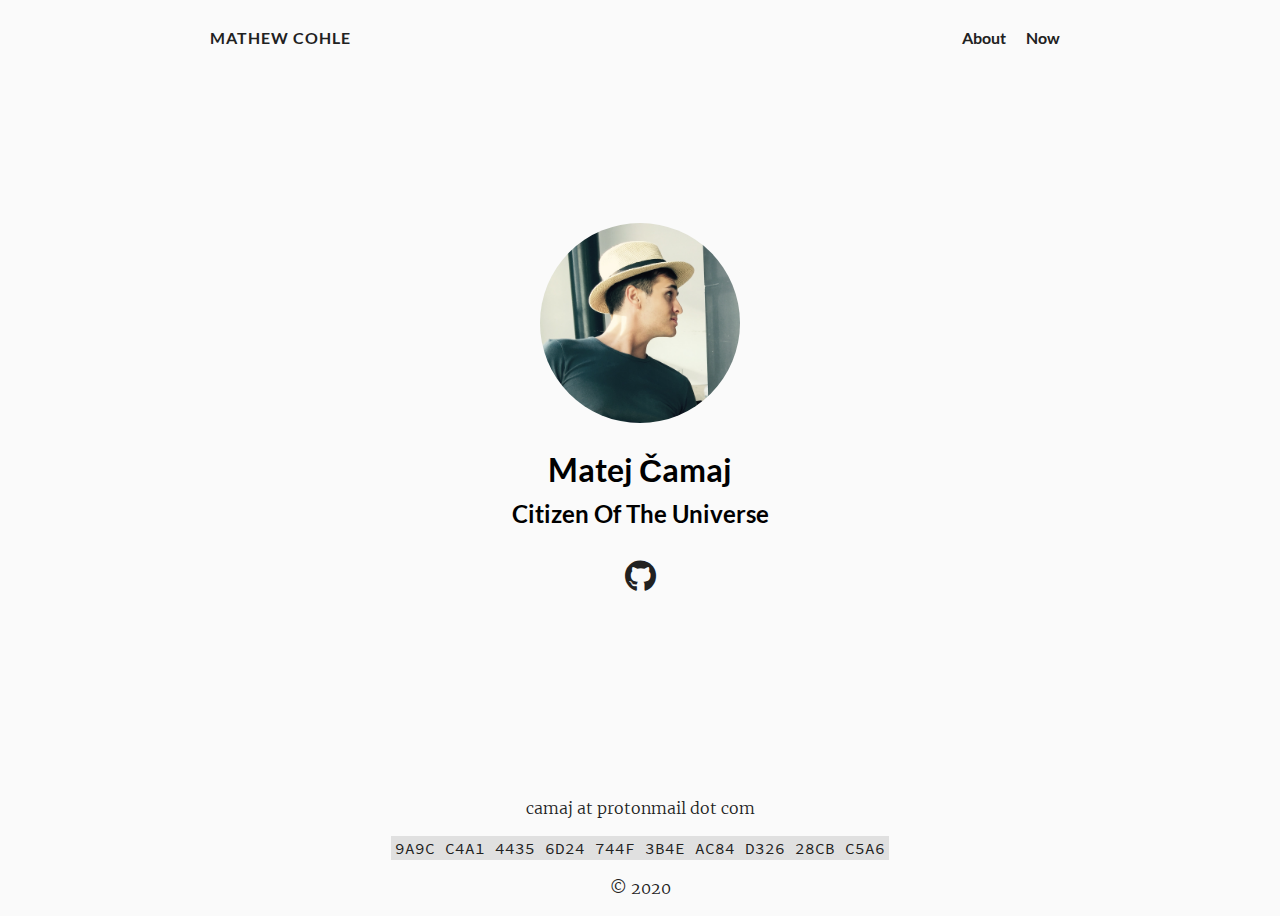
<file: index.html>
<!DOCTYPE html>
<html lang="en">

  <head>
    <meta charset="utf-8">
    <meta name="viewport" content="width=device-width, initial-scale=1.0">

    <meta name="author" content="Matej Čamaj">
    <meta name="description" content="Mathew Cohle&#39;s Personal Website">
    <meta name="keywords" content="personal">

    <meta name="twitter:card" content="summary"/>
<meta name="twitter:title" content="Mathew Cohle"/>
<meta name="twitter:description" content="Mathew Cohle&#39;s Personal Website"/>

    <meta property="og:title" content="Mathew Cohle" />
<meta property="og:description" content="Mathew Cohle&#39;s Personal Website" />
<meta property="og:type" content="website" />
<meta property="og:url" content="https://mathewcohle.github.io/" />
<meta property="og:updated_time" content="2020-01-26T20:50:11+01:00" />


    
      <base href="https://mathewcohle.github.io/">
    
    <title>Mathew Cohle</title>

    
      <link rel="canonical" href="https://mathewcohle.github.io/">
    

    
      
      
      <link rel="stylesheet" href="https://mathewcohle.github.io/css/coder.min.05a84afbc8c613402a498d9ac2718a0dbb746e7cbb1b167b3bf4abe2d63d565e.css" integrity="sha256-BahK&#43;8jGE0AqSY2awnGKDbt0bny7GxZ7O/Sr4tY9Vl4=" crossorigin="anonymous" media="screen" />
    

    

    

    

    

    <link rel="icon" type="image/png" href="https://mathewcohle.github.io/img/face-32x32.png" sizes="32x32">
    <link rel="icon" type="image/png" href="https://mathewcohle.github.io/img/face-16x16.png" sizes="16x16">

    <link rel="alternate" type="application/rss+xml" href="https://mathewcohle.github.io/index.xml" title="Mathew Cohle" />
    <meta name="generator" content="Hugo 0.74.1" />
  </head>

  
  
  <body class="colorscheme-light">
    <main class="wrapper">
      <nav class="navigation">
  <section class="container">
    <a class="navigation-title" href="https://mathewcohle.github.io/">
      Mathew Cohle
    </a>
    <input type="checkbox" id="menu-toggle" />
    <label class="menu-button float-right" for="menu-toggle"><i class="fas fa-bars"></i></label>
    <ul class="navigation-list">
      
        
          <li class="navigation-item">
            <a class="navigation-link" href="https://mathewcohle.github.io/mc-cv.pdf">About</a>
          </li>
        
          <li class="navigation-item">
            <a class="navigation-link" href="https://mathewcohle.github.io/now">Now</a>
          </li>
        
      
      
    </ul>
  </section>
</nav>


      <div class="content">
        
  <section class="container centered">
  <div class="about">
    
      <div class="avatar"><img src="https://mathewcohle.github.io/img/face.png" alt="avatar"></div>
    
    <h1>Matej Čamaj</h1>
    <h2>Citizen Of The Universe</h2>
    
    <ul>
      
        
          <li>
            <a href="https://github.com/mathewcohle/" aria-label="Github"  >
              <i class="fab fa-github fa-2x" aria-hidden="true"></i>
            </a>
          </li>
        
      
    </ul>
    
  </div>
</section>


      </div>

      <footer class="footer">
  <section class="container">
    
      <p>camaj at protonmail dot com</p>
    
    
      <p><a href="https://mathewcohle.github.io/mc-public-key.asc"><code>9A9C C4A1 4435 6D24 744F  3B4E AC84 D326 28CB C5A6</code></a></p>
    
     © 2020
    
    
  </section>
</footer>

    </main>

    

  </body>

</html>
</file>
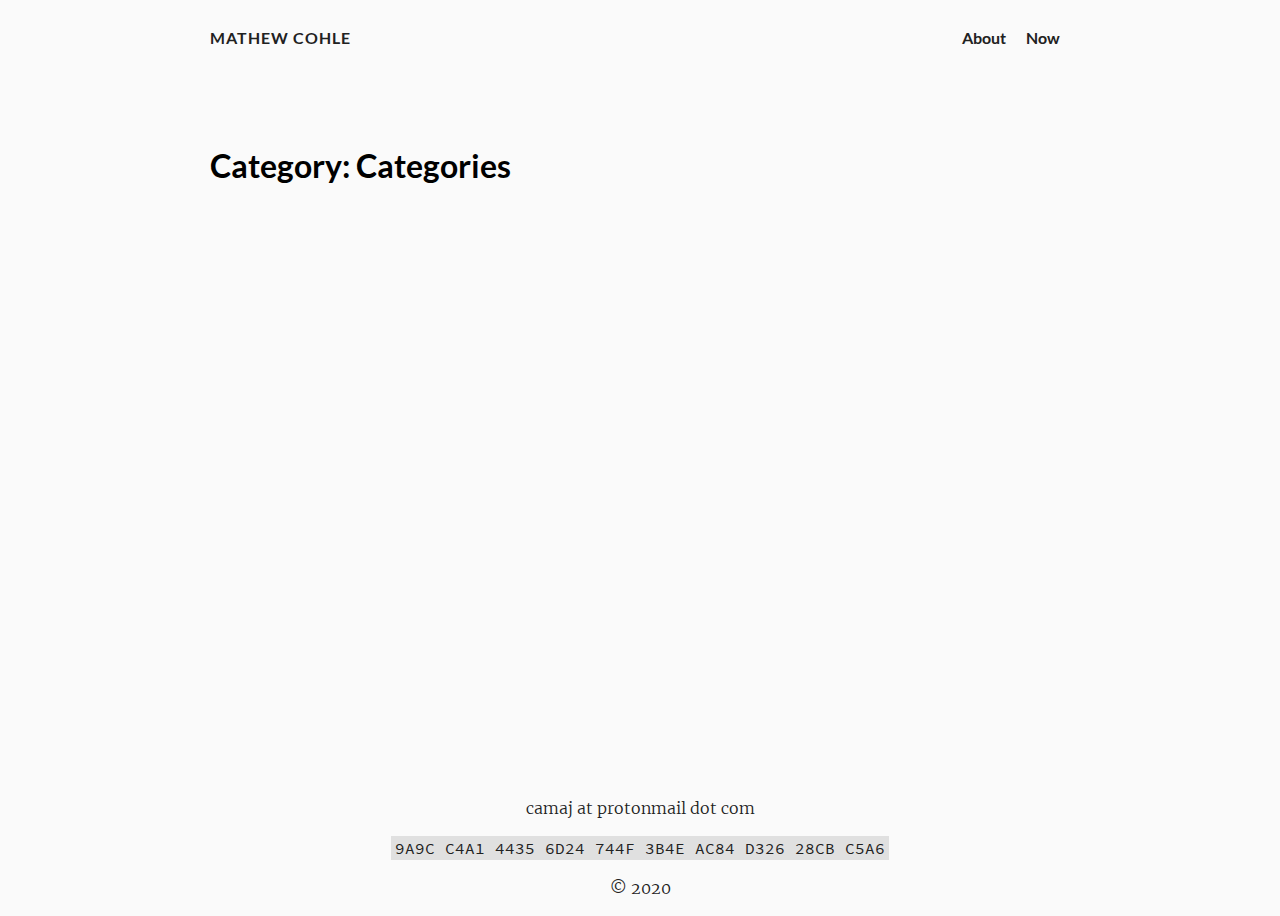
<file: categories/index.html>
<!DOCTYPE html>
<html lang="en">

  <head>
    <meta charset="utf-8">
    <meta name="viewport" content="width=device-width, initial-scale=1.0">

    <meta name="author" content="Matej Čamaj">
    <meta name="description" content="Mathew Cohle&#39;s Personal Website">
    <meta name="keywords" content="personal">

    <meta name="twitter:card" content="summary"/>
<meta name="twitter:title" content="Categories"/>
<meta name="twitter:description" content="Mathew Cohle&#39;s Personal Website"/>

    <meta property="og:title" content="Categories" />
<meta property="og:description" content="Mathew Cohle&#39;s Personal Website" />
<meta property="og:type" content="website" />
<meta property="og:url" content="https://mathewcohle.github.io/categories/" />



    
      <base href="https://mathewcohle.github.io/categories/">
    
    <title>Category: Categories · Mathew Cohle</title>

    
      <link rel="canonical" href="https://mathewcohle.github.io/categories/">
    

    
      
      
      <link rel="stylesheet" href="https://mathewcohle.github.io/css/coder.min.05a84afbc8c613402a498d9ac2718a0dbb746e7cbb1b167b3bf4abe2d63d565e.css" integrity="sha256-BahK&#43;8jGE0AqSY2awnGKDbt0bny7GxZ7O/Sr4tY9Vl4=" crossorigin="anonymous" media="screen" />
    

    

    

    

    

    <link rel="icon" type="image/png" href="https://mathewcohle.github.io/img/face-32x32.png" sizes="32x32">
    <link rel="icon" type="image/png" href="https://mathewcohle.github.io/img/face-16x16.png" sizes="16x16">

    <link rel="alternate" type="application/rss+xml" href="https://mathewcohle.github.io/categories/index.xml" title="Mathew Cohle" />
    <meta name="generator" content="Hugo 0.74.1" />
  </head>

  
  
  <body class="colorscheme-light">
    <main class="wrapper">
      <nav class="navigation">
  <section class="container">
    <a class="navigation-title" href="https://mathewcohle.github.io/">
      Mathew Cohle
    </a>
    <input type="checkbox" id="menu-toggle" />
    <label class="menu-button float-right" for="menu-toggle"><i class="fas fa-bars"></i></label>
    <ul class="navigation-list">
      
        
          <li class="navigation-item">
            <a class="navigation-link" href="https://mathewcohle.github.io/mc-cv.pdf">About</a>
          </li>
        
          <li class="navigation-item">
            <a class="navigation-link" href="https://mathewcohle.github.io/now">Now</a>
          </li>
        
      
      
    </ul>
  </section>
</nav>


      <div class="content">
        
  <section class="container list">
  <h1 class="title">Category: Categories</h1>
  <ul>
    
  </ul>
  






</section>


      </div>

      <footer class="footer">
  <section class="container">
    
      <p>camaj at protonmail dot com</p>
    
    
      <p><a href="https://mathewcohle.github.io/mc-public-key.asc"><code>9A9C C4A1 4435 6D24 744F  3B4E AC84 D326 28CB C5A6</code></a></p>
    
     © 2020
    
    
  </section>
</footer>

    </main>

    

  </body>

</html>
</file>
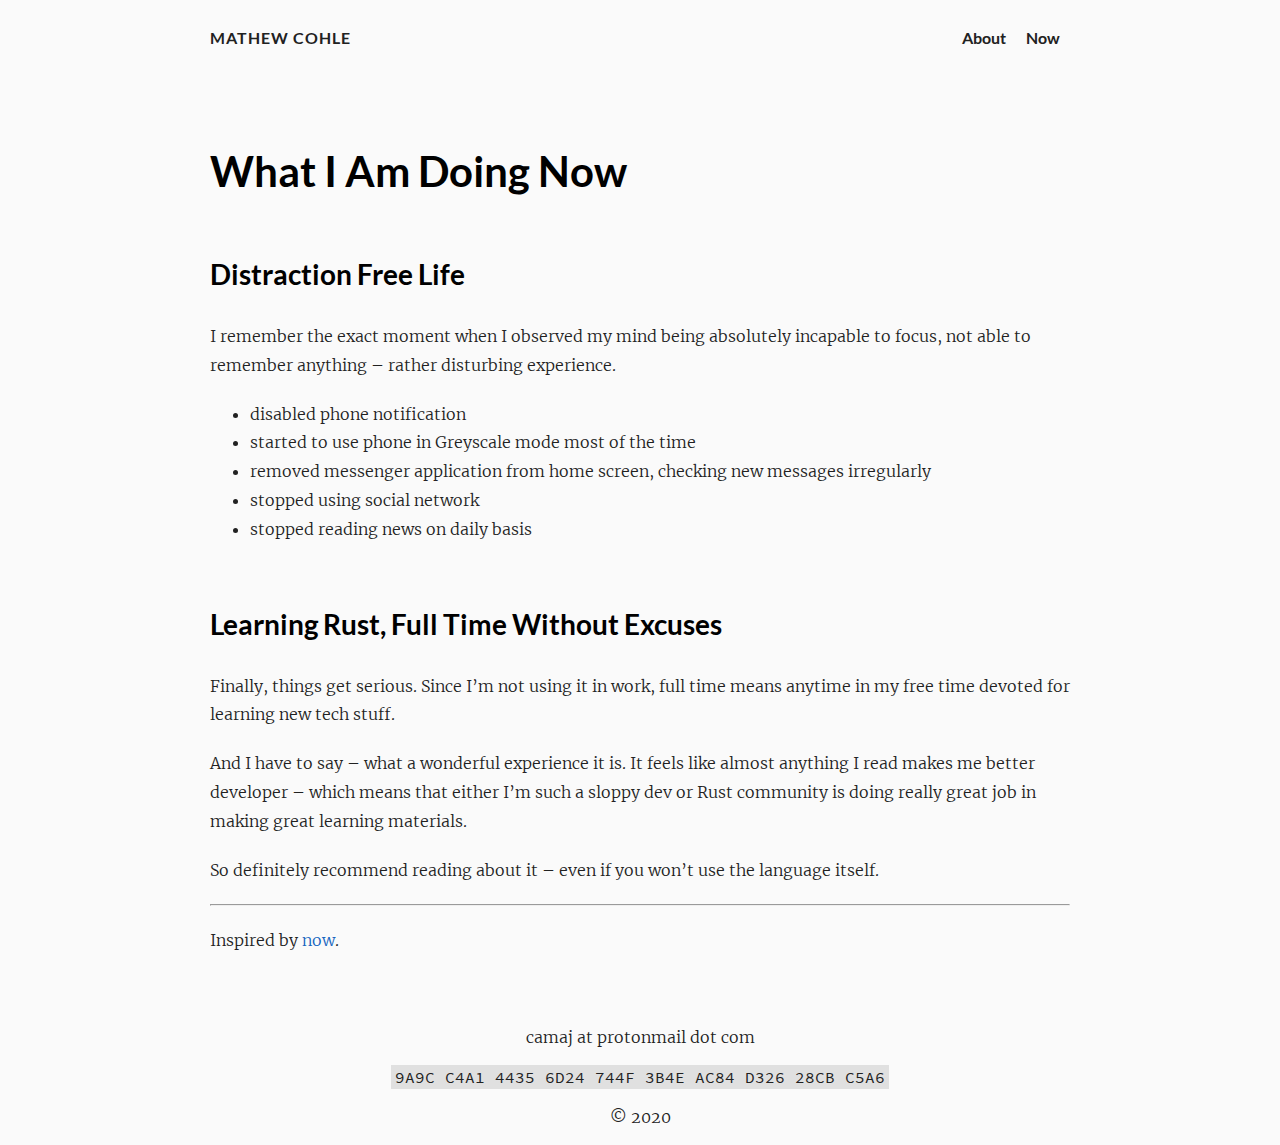
<file: now/index.html>
<!DOCTYPE html>
<html lang="en">

  <head>
    <meta charset="utf-8">
    <meta name="viewport" content="width=device-width, initial-scale=1.0">

    <meta name="author" content="Matej Čamaj">
    <meta name="description" content="Mathew Cohle&#39;s Personal Website">
    <meta name="keywords" content="personal">

    <meta name="twitter:card" content="summary"/>
<meta name="twitter:title" content="What I Am Doing Now"/>
<meta name="twitter:description" content="What I Am Doing Now"/>

    <meta property="og:title" content="What I Am Doing Now" />
<meta property="og:description" content="What I Am Doing Now" />
<meta property="og:type" content="article" />
<meta property="og:url" content="https://mathewcohle.github.io/now/" />
<meta property="article:published_time" content="2020-01-01T14:04:04+01:00" />
<meta property="article:modified_time" content="2020-01-01T14:04:04+01:00" />


    
      <base href="https://mathewcohle.github.io/now/">
    
    <title>
  What I Am Doing Now · Mathew Cohle
</title>

    
      <link rel="canonical" href="https://mathewcohle.github.io/now/">
    

    
      
      
      <link rel="stylesheet" href="https://mathewcohle.github.io/css/coder.min.05a84afbc8c613402a498d9ac2718a0dbb746e7cbb1b167b3bf4abe2d63d565e.css" integrity="sha256-BahK&#43;8jGE0AqSY2awnGKDbt0bny7GxZ7O/Sr4tY9Vl4=" crossorigin="anonymous" media="screen" />
    

    

    

    

    

    <link rel="icon" type="image/png" href="https://mathewcohle.github.io/img/face-32x32.png" sizes="32x32">
    <link rel="icon" type="image/png" href="https://mathewcohle.github.io/img/face-16x16.png" sizes="16x16">

    <meta name="generator" content="Hugo 0.74.1" />
  </head>

  
  
  <body class="colorscheme-light">
    <main class="wrapper">
      <nav class="navigation">
  <section class="container">
    <a class="navigation-title" href="https://mathewcohle.github.io/">
      Mathew Cohle
    </a>
    <input type="checkbox" id="menu-toggle" />
    <label class="menu-button float-right" for="menu-toggle"><i class="fas fa-bars"></i></label>
    <ul class="navigation-list">
      
        
          <li class="navigation-item">
            <a class="navigation-link" href="https://mathewcohle.github.io/mc-cv.pdf">About</a>
          </li>
        
          <li class="navigation-item">
            <a class="navigation-link" href="https://mathewcohle.github.io/now">Now</a>
          </li>
        
      
      
    </ul>
  </section>
</nav>


      <div class="content">
        
  <section class="container page">
  <article>
    <header>
      <h1>What I Am Doing Now</h1>
    </header>

    <h2 id="distraction-free-life">Distraction Free Life</h2>
<p>I remember the exact moment when I observed my mind being absolutely incapable to focus, not able to remember anything &ndash; rather disturbing experience.</p>
<ul>
<li>disabled phone notification</li>
<li>started to use phone in Greyscale mode most of the time</li>
<li>removed messenger application from home screen, checking new messages irregularly</li>
<li>stopped using social network</li>
<li>stopped reading news on daily basis</li>
</ul>
<h2 id="learning-rust-full-time-without-excuses">Learning Rust, Full Time Without Excuses</h2>
<p>Finally, things get serious. Since I&rsquo;m not using it in work, full time means anytime in my free time devoted for learning new tech stuff.</p>
<p>And I have to say &ndash; what a wonderful experience it is. It feels like almost anything I read makes me better developer &ndash; which means that either I&rsquo;m such a sloppy dev or Rust community is doing really great job in making great learning materials.</p>
<p>So definitely recommend reading about it &ndash; even if you won&rsquo;t use the language itself.</p>
<hr>
<p>Inspired by <a href="https://nownownow.com/about">now</a>.</p>

  </article>
</section>


      </div>

      <footer class="footer">
  <section class="container">
    
      <p>camaj at protonmail dot com</p>
    
    
      <p><a href="https://mathewcohle.github.io/mc-public-key.asc"><code>9A9C C4A1 4435 6D24 744F  3B4E AC84 D326 28CB C5A6</code></a></p>
    
     © 2020
    
    
  </section>
</footer>

    </main>

    

  </body>

</html>
</file>
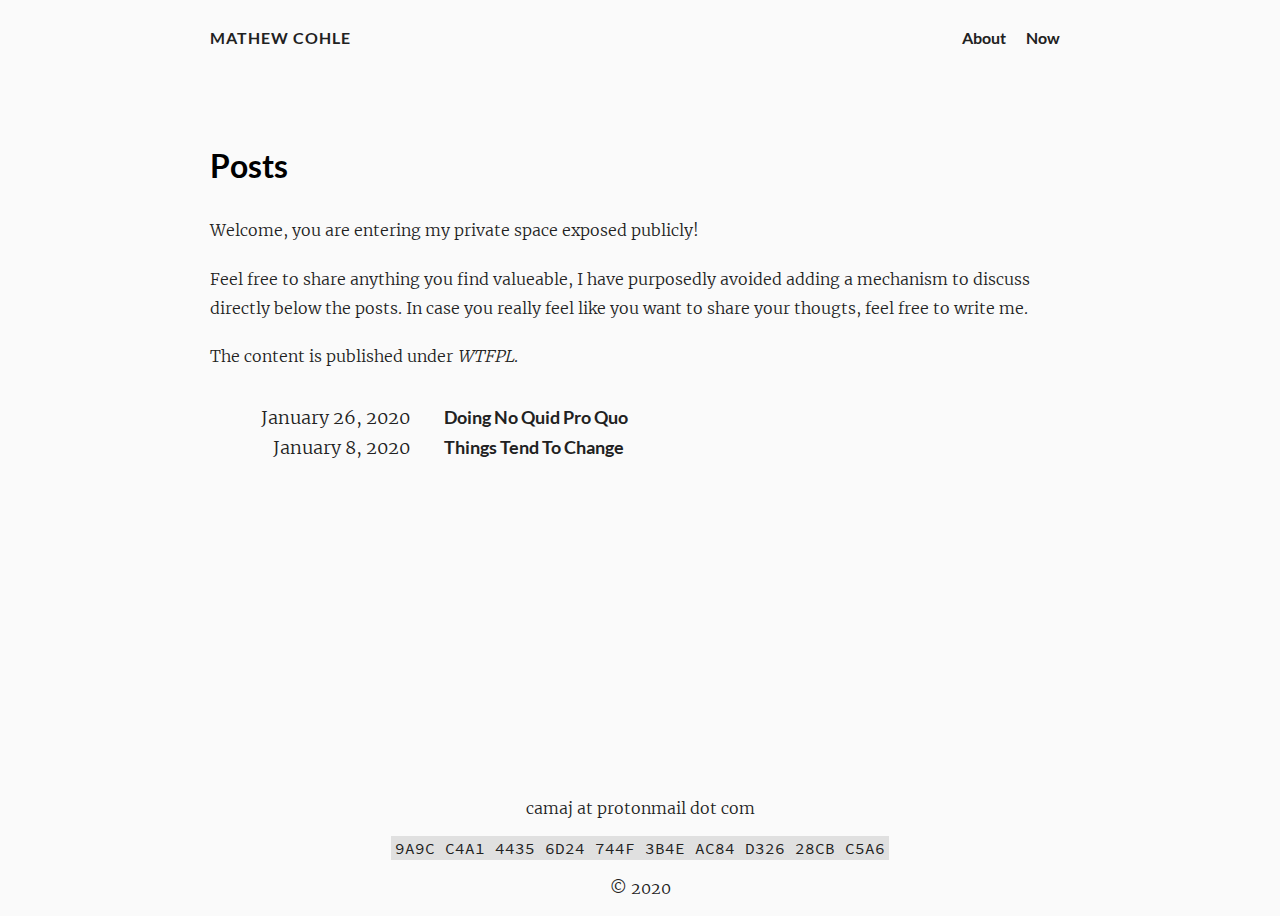
<file: posts/index.html>
<!DOCTYPE html>
<html lang="en">

  <head>
    <meta charset="utf-8">
    <meta name="viewport" content="width=device-width, initial-scale=1.0">

    <meta name="author" content="Matej Čamaj">
    <meta name="description" content="Mathew Cohle&#39;s Personal Website">
    <meta name="keywords" content="personal">

    <meta name="twitter:card" content="summary"/>
<meta name="twitter:title" content="Posts"/>
<meta name="twitter:description" content="Posts Written By Me"/>

    <meta property="og:title" content="Posts" />
<meta property="og:description" content="Posts Written By Me" />
<meta property="og:type" content="website" />
<meta property="og:url" content="https://mathewcohle.github.io/posts/" />
<meta property="og:updated_time" content="2020-01-01T14:04:04+01:00" />


    
      <base href="https://mathewcohle.github.io/posts/">
    
    <title>
  Posts · Mathew Cohle
</title>

    
      <link rel="canonical" href="https://mathewcohle.github.io/posts/">
    

    
      
      
      <link rel="stylesheet" href="https://mathewcohle.github.io/css/coder.min.05a84afbc8c613402a498d9ac2718a0dbb746e7cbb1b167b3bf4abe2d63d565e.css" integrity="sha256-BahK&#43;8jGE0AqSY2awnGKDbt0bny7GxZ7O/Sr4tY9Vl4=" crossorigin="anonymous" media="screen" />
    

    

    

    

    

    <link rel="icon" type="image/png" href="https://mathewcohle.github.io/img/face-32x32.png" sizes="32x32">
    <link rel="icon" type="image/png" href="https://mathewcohle.github.io/img/face-16x16.png" sizes="16x16">

    <link rel="alternate" type="application/rss+xml" href="https://mathewcohle.github.io/posts/index.xml" title="Mathew Cohle" />
    <meta name="generator" content="Hugo 0.74.1" />
  </head>

  
  
  <body class="colorscheme-light">
    <main class="wrapper">
      <nav class="navigation">
  <section class="container">
    <a class="navigation-title" href="https://mathewcohle.github.io/">
      Mathew Cohle
    </a>
    <input type="checkbox" id="menu-toggle" />
    <label class="menu-button float-right" for="menu-toggle"><i class="fas fa-bars"></i></label>
    <ul class="navigation-list">
      
        
          <li class="navigation-item">
            <a class="navigation-link" href="https://mathewcohle.github.io/mc-cv.pdf">About</a>
          </li>
        
          <li class="navigation-item">
            <a class="navigation-link" href="https://mathewcohle.github.io/now">Now</a>
          </li>
        
      
      
    </ul>
  </section>
</nav>


      <div class="content">
        
  <section class="container list">
    <h1 class="title">Posts</h1>
    <div>
        <p>Welcome, you are entering my private space exposed publicly!</p>
<p>Feel free to share anything you find valueable, I have purposedly avoided
adding a mechanism to discuss directly below the posts. In case you really
feel like you want to share your thougts, feel free to write me.</p>
<p>The content is published under <em>WTFPL</em>.</p>

    </div>

    <ul><li>
  <span class="date">January 26, 2020</span>
  <a class="title" href="https://mathewcohle.github.io/2020/01/doing-no-quid-pro-quo/">Doing No Quid Pro Quo</a>
</li>
<li>
  <span class="date">January 8, 2020</span>
  <a class="title" href="https://mathewcohle.github.io/2020/01/things-tend-to-change/">Things Tend To Change</a>
</li>
</ul>

    






  </section>

      </div>

      <footer class="footer">
  <section class="container">
    
      <p>camaj at protonmail dot com</p>
    
    
      <p><a href="https://mathewcohle.github.io/mc-public-key.asc"><code>9A9C C4A1 4435 6D24 744F  3B4E AC84 D326 28CB C5A6</code></a></p>
    
     © 2020
    
    
  </section>
</footer>

    </main>

    

  </body>

</html>
</file>
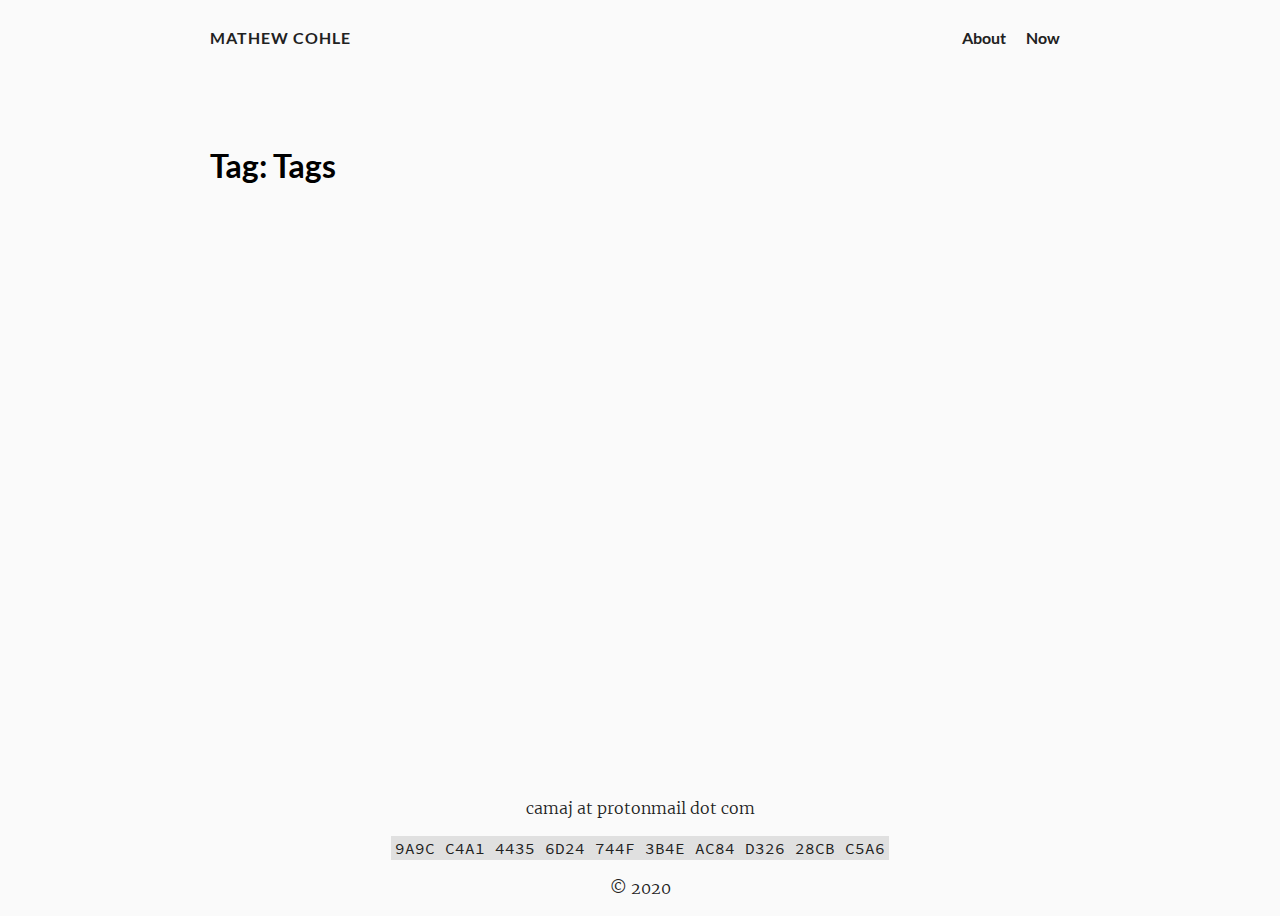
<file: tags/index.html>
<!DOCTYPE html>
<html lang="en">

  <head>
    <meta charset="utf-8">
    <meta name="viewport" content="width=device-width, initial-scale=1.0">

    <meta name="author" content="Matej Čamaj">
    <meta name="description" content="Mathew Cohle&#39;s Personal Website">
    <meta name="keywords" content="personal">

    <meta name="twitter:card" content="summary"/>
<meta name="twitter:title" content="Tags"/>
<meta name="twitter:description" content="Mathew Cohle&#39;s Personal Website"/>

    <meta property="og:title" content="Tags" />
<meta property="og:description" content="Mathew Cohle&#39;s Personal Website" />
<meta property="og:type" content="website" />
<meta property="og:url" content="https://mathewcohle.github.io/tags/" />



    
      <base href="https://mathewcohle.github.io/tags/">
    
    <title>Tag: Tags · Mathew Cohle</title>

    
      <link rel="canonical" href="https://mathewcohle.github.io/tags/">
    

    
      
      
      <link rel="stylesheet" href="https://mathewcohle.github.io/css/coder.min.05a84afbc8c613402a498d9ac2718a0dbb746e7cbb1b167b3bf4abe2d63d565e.css" integrity="sha256-BahK&#43;8jGE0AqSY2awnGKDbt0bny7GxZ7O/Sr4tY9Vl4=" crossorigin="anonymous" media="screen" />
    

    

    

    

    

    <link rel="icon" type="image/png" href="https://mathewcohle.github.io/img/face-32x32.png" sizes="32x32">
    <link rel="icon" type="image/png" href="https://mathewcohle.github.io/img/face-16x16.png" sizes="16x16">

    <link rel="alternate" type="application/rss+xml" href="https://mathewcohle.github.io/tags/index.xml" title="Mathew Cohle" />
    <meta name="generator" content="Hugo 0.74.1" />
  </head>

  
  
  <body class="colorscheme-light">
    <main class="wrapper">
      <nav class="navigation">
  <section class="container">
    <a class="navigation-title" href="https://mathewcohle.github.io/">
      Mathew Cohle
    </a>
    <input type="checkbox" id="menu-toggle" />
    <label class="menu-button float-right" for="menu-toggle"><i class="fas fa-bars"></i></label>
    <ul class="navigation-list">
      
        
          <li class="navigation-item">
            <a class="navigation-link" href="https://mathewcohle.github.io/mc-cv.pdf">About</a>
          </li>
        
          <li class="navigation-item">
            <a class="navigation-link" href="https://mathewcohle.github.io/now">Now</a>
          </li>
        
      
      
    </ul>
  </section>
</nav>


      <div class="content">
        
  <section class="container list">
  <h1 class="title">Tag: Tags</h1>
  <ul>
    
  </ul>
  






</section>


      </div>

      <footer class="footer">
  <section class="container">
    
      <p>camaj at protonmail dot com</p>
    
    
      <p><a href="https://mathewcohle.github.io/mc-public-key.asc"><code>9A9C C4A1 4435 6D24 744F  3B4E AC84 D326 28CB C5A6</code></a></p>
    
     © 2020
    
    
  </section>
</footer>

    </main>

    

  </body>

</html>
</file>
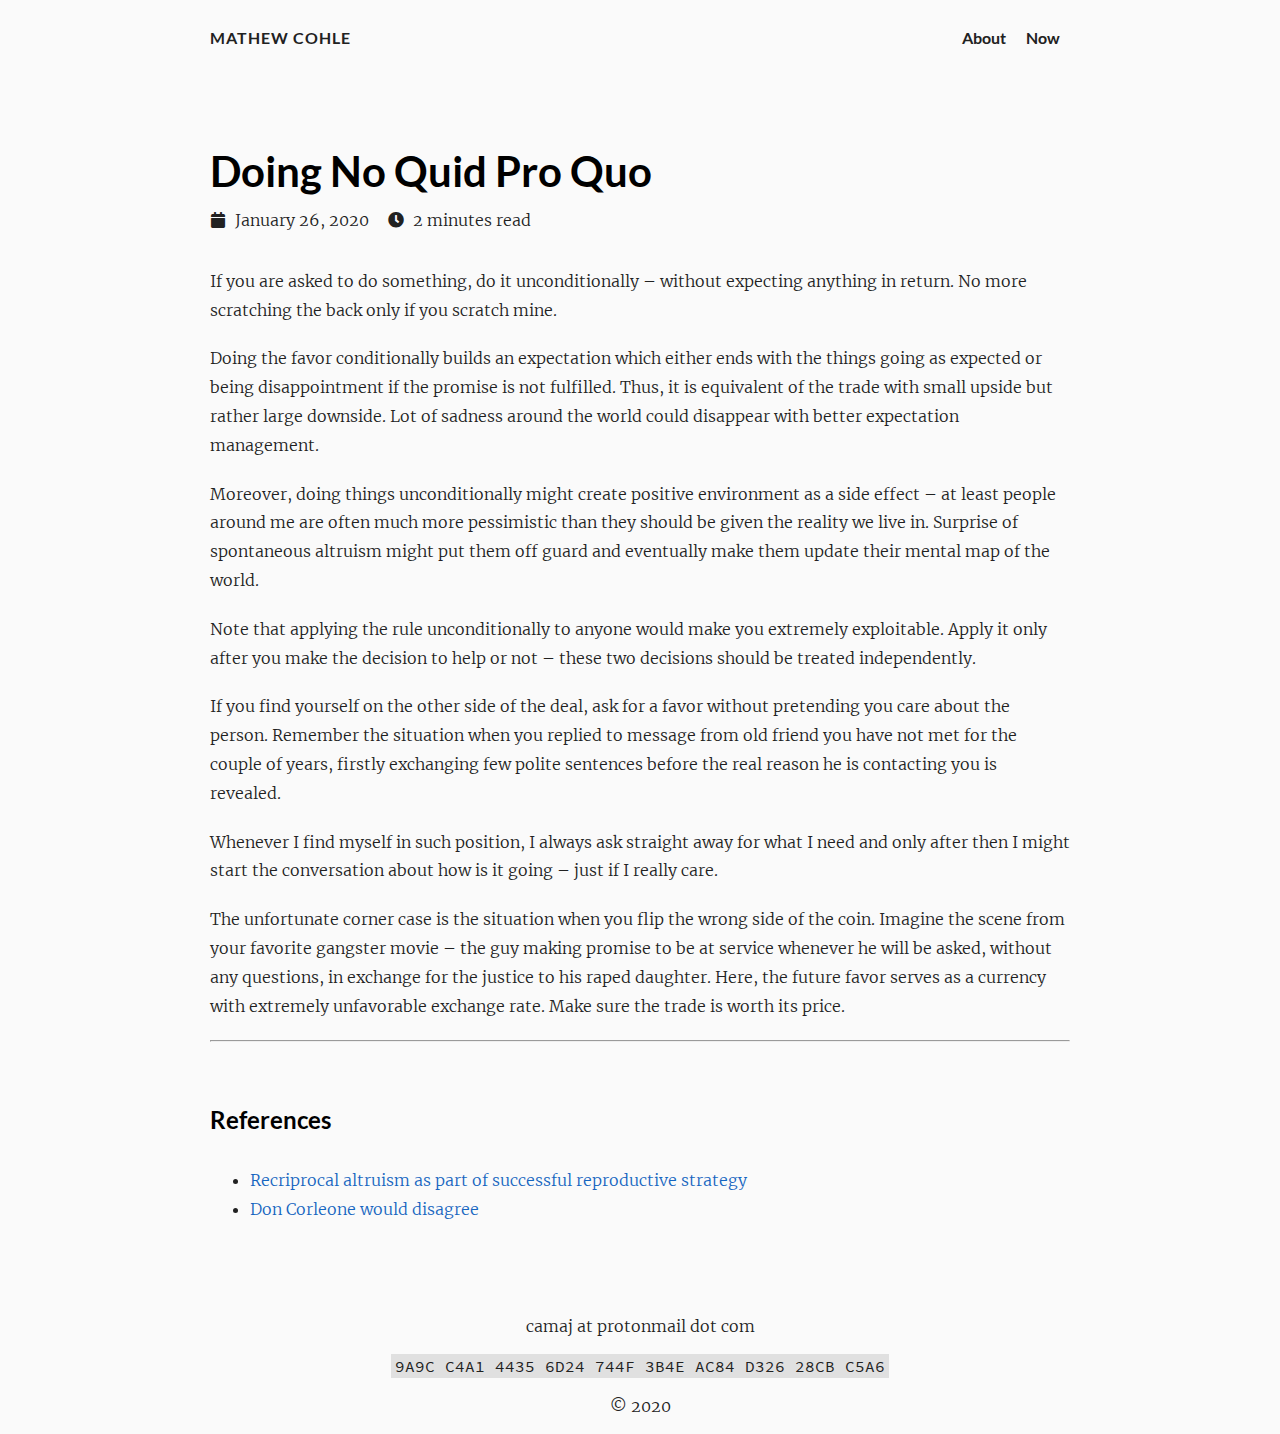
<file: 2020/01/doing-no-quid-pro-quo/index.html>
<!DOCTYPE html>
<html lang="en">

  <head>
    <meta charset="utf-8">
    <meta name="viewport" content="width=device-width, initial-scale=1.0">

    <meta name="author" content="Matej Čamaj">
    <meta name="description" content="Mathew Cohle&#39;s Personal Website">
    <meta name="keywords" content="personal">

    <meta name="twitter:card" content="summary"/>
<meta name="twitter:title" content="Doing No Quid Pro Quo"/>
<meta name="twitter:description" content="Why We Should Stop Washing Each Other Hand"/>

    <meta property="og:title" content="Doing No Quid Pro Quo" />
<meta property="og:description" content="Why We Should Stop Washing Each Other Hand" />
<meta property="og:type" content="article" />
<meta property="og:url" content="https://mathewcohle.github.io/2020/01/doing-no-quid-pro-quo/" />
<meta property="article:published_time" content="2020-01-26T20:50:11+01:00" />
<meta property="article:modified_time" content="2020-01-26T20:50:11+01:00" />


    
      <base href="https://mathewcohle.github.io/2020/01/doing-no-quid-pro-quo/">
    
    <title>
  Doing No Quid Pro Quo · Mathew Cohle
</title>

    
      <link rel="canonical" href="https://mathewcohle.github.io/2020/01/doing-no-quid-pro-quo/">
    

    
      
      
      <link rel="stylesheet" href="https://mathewcohle.github.io/css/coder.min.05a84afbc8c613402a498d9ac2718a0dbb746e7cbb1b167b3bf4abe2d63d565e.css" integrity="sha256-BahK&#43;8jGE0AqSY2awnGKDbt0bny7GxZ7O/Sr4tY9Vl4=" crossorigin="anonymous" media="screen" />
    

    

    

    

    

    <link rel="icon" type="image/png" href="https://mathewcohle.github.io/img/face-32x32.png" sizes="32x32">
    <link rel="icon" type="image/png" href="https://mathewcohle.github.io/img/face-16x16.png" sizes="16x16">

    <meta name="generator" content="Hugo 0.74.1" />
  </head>

  
  
  <body class="colorscheme-light">
    <main class="wrapper">
      <nav class="navigation">
  <section class="container">
    <a class="navigation-title" href="https://mathewcohle.github.io/">
      Mathew Cohle
    </a>
    <input type="checkbox" id="menu-toggle" />
    <label class="menu-button float-right" for="menu-toggle"><i class="fas fa-bars"></i></label>
    <ul class="navigation-list">
      
        
          <li class="navigation-item">
            <a class="navigation-link" href="https://mathewcohle.github.io/mc-cv.pdf">About</a>
          </li>
        
          <li class="navigation-item">
            <a class="navigation-link" href="https://mathewcohle.github.io/now">Now</a>
          </li>
        
      
      
    </ul>
  </section>
</nav>


      <div class="content">
        
  <section class="container post">
    <article>
      <header>
        <div class="post-title">
          <h1 class="title">Doing No Quid Pro Quo</h1>
        </div>
        <div class="post-meta">
          <div class="date">
            <span class="posted-on">
              <i class="fas fa-calendar"></i>
              <time datetime='2020-01-26T20:50:11&#43;01:00'>
                January 26, 2020
              </time>
            </span>
            <span class="reading-time">
              <i class="fas fa-clock"></i>
              2 minutes read
            </span>
          </div>
          
          
        </div>
      </header>

      <div>
        <p>If you are asked to do something, do it unconditionally &ndash; without expecting anything in return. No more scratching the back only if you scratch mine.</p>
<p>Doing the favor conditionally builds an expectation which either ends with the things going as expected or being disappointment if the promise is not fulfilled. Thus, it is equivalent of the trade with small upside but rather large downside. Lot of sadness around the world could disappear with better expectation management.</p>
<p>Moreover, doing things unconditionally might create positive environment as a side effect &ndash; at least people around me are often much more pessimistic than they should be given the reality we live in. Surprise of spontaneous altruism might put them off guard and eventually make them update their mental map of the world.</p>
<p>Note that applying the rule unconditionally to anyone would make you extremely exploitable. Apply it only after you make the decision to help or not &ndash; these two decisions should be treated independently.</p>
<p>If you find yourself on the other side of the deal, ask for a favor without pretending you care about the person. Remember the situation when you replied to message from old friend you have not met for the couple of years, firstly exchanging few polite sentences before the real reason he is contacting you is revealed.</p>
<p>Whenever I find myself in such position, I always ask straight away for what I need and only after then I might start the conversation about how is it going &ndash; just if I really care.</p>
<p>The unfortunate corner case is the situation when you flip the wrong side of the coin. Imagine the scene from your favorite gangster movie &ndash; the guy making promise to be at service whenever he will be asked, without any questions, in exchange for the justice to his raped daughter. Here, the future favor serves as a currency with extremely unfavorable exchange rate. Make sure the trade is worth its price.</p>
<hr>
<h3 id="references">References</h3>
<ul>
<li><a href="https://www.youtube.com/watch?v=Y0Oa4Lp5fLE">Recriprocal altruism as part of successful reproductive strategy</a></li>
<li><a href="https://www.youtube.com/watch?v=B34sntIgI4g">Don Corleone would disagree</a></li>
</ul>

      </div>

      <footer>
        


        
        
        
      </footer>
    </article>

    
  </section>

      </div>

      <footer class="footer">
  <section class="container">
    
      <p>camaj at protonmail dot com</p>
    
    
      <p><a href="https://mathewcohle.github.io/mc-public-key.asc"><code>9A9C C4A1 4435 6D24 744F  3B4E AC84 D326 28CB C5A6</code></a></p>
    
     © 2020
    
    
  </section>
</footer>

    </main>

    

  </body>

</html>
</file>
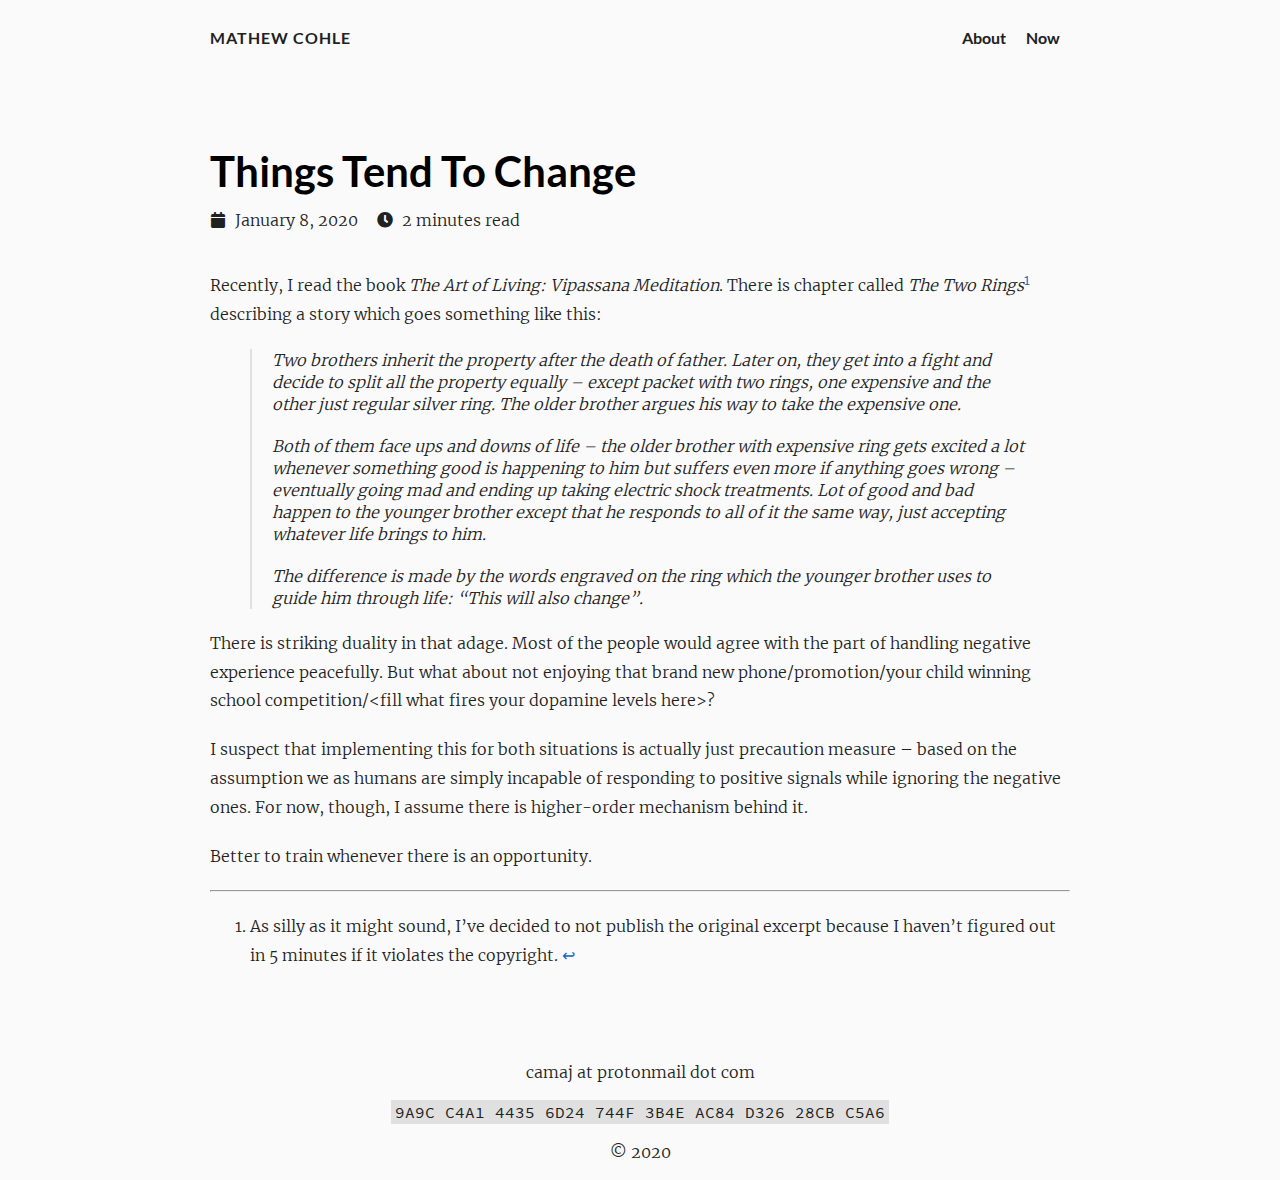
<file: 2020/01/things-tend-to-change/index.html>
<!DOCTYPE html>
<html lang="en">

  <head>
    <meta charset="utf-8">
    <meta name="viewport" content="width=device-width, initial-scale=1.0">

    <meta name="author" content="Matej Čamaj">
    <meta name="description" content="Mathew Cohle&#39;s Personal Website">
    <meta name="keywords" content="personal">

    <meta name="twitter:card" content="summary"/>
<meta name="twitter:title" content="Things Tend To Change"/>
<meta name="twitter:description" content="The Story of Two Rings as Told by S.N. Goenka and William Hart"/>

    <meta property="og:title" content="Things Tend To Change" />
<meta property="og:description" content="The Story of Two Rings as Told by S.N. Goenka and William Hart" />
<meta property="og:type" content="article" />
<meta property="og:url" content="https://mathewcohle.github.io/2020/01/things-tend-to-change/" />
<meta property="article:published_time" content="2020-01-08T19:01:31+01:00" />
<meta property="article:modified_time" content="2020-01-08T19:01:31+01:00" />


    
      <base href="https://mathewcohle.github.io/2020/01/things-tend-to-change/">
    
    <title>
  Things Tend To Change · Mathew Cohle
</title>

    
      <link rel="canonical" href="https://mathewcohle.github.io/2020/01/things-tend-to-change/">
    

    
      
      
      <link rel="stylesheet" href="https://mathewcohle.github.io/css/coder.min.05a84afbc8c613402a498d9ac2718a0dbb746e7cbb1b167b3bf4abe2d63d565e.css" integrity="sha256-BahK&#43;8jGE0AqSY2awnGKDbt0bny7GxZ7O/Sr4tY9Vl4=" crossorigin="anonymous" media="screen" />
    

    

    

    

    

    <link rel="icon" type="image/png" href="https://mathewcohle.github.io/img/face-32x32.png" sizes="32x32">
    <link rel="icon" type="image/png" href="https://mathewcohle.github.io/img/face-16x16.png" sizes="16x16">

    <meta name="generator" content="Hugo 0.74.1" />
  </head>

  
  
  <body class="colorscheme-light">
    <main class="wrapper">
      <nav class="navigation">
  <section class="container">
    <a class="navigation-title" href="https://mathewcohle.github.io/">
      Mathew Cohle
    </a>
    <input type="checkbox" id="menu-toggle" />
    <label class="menu-button float-right" for="menu-toggle"><i class="fas fa-bars"></i></label>
    <ul class="navigation-list">
      
        
          <li class="navigation-item">
            <a class="navigation-link" href="https://mathewcohle.github.io/mc-cv.pdf">About</a>
          </li>
        
          <li class="navigation-item">
            <a class="navigation-link" href="https://mathewcohle.github.io/now">Now</a>
          </li>
        
      
      
    </ul>
  </section>
</nav>


      <div class="content">
        
  <section class="container post">
    <article>
      <header>
        <div class="post-title">
          <h1 class="title">Things Tend To Change</h1>
        </div>
        <div class="post-meta">
          <div class="date">
            <span class="posted-on">
              <i class="fas fa-calendar"></i>
              <time datetime='2020-01-08T19:01:31&#43;01:00'>
                January 8, 2020
              </time>
            </span>
            <span class="reading-time">
              <i class="fas fa-clock"></i>
              2 minutes read
            </span>
          </div>
          
          
        </div>
      </header>

      <div>
        <p>Recently, I read the book <em>The Art of Living: Vipassana Meditation</em>. There is chapter called <em>The Two Rings</em><sup id="fnref:1"><a href="#fn:1" class="footnote-ref" role="doc-noteref">1</a></sup> describing a story which goes something like this:</p>
<blockquote>
<p>Two brothers inherit the property after the death of father. Later on, they get into a fight and decide to split all the property equally &ndash; except packet with two rings, one expensive and the other just regular silver ring. The older brother argues his way to take the expensive one.</p>
<p>Both of them face ups and downs of life &ndash; the older brother with expensive ring gets excited a lot whenever something good is happening to him but suffers even more if anything goes wrong &ndash; eventually going mad and ending up taking electric shock treatments. Lot of good and bad happen to the younger brother except that he responds to all of it the same way, just accepting whatever life brings to him.</p>
<p>The difference is made by the words engraved on the ring which the younger brother uses to guide him through life: &ldquo;This will also change&rdquo;.</p>
</blockquote>
<p>There is striking duality in that adage. Most of the people would agree with the part of handling negative experience peacefully. But what about not enjoying that brand new phone/promotion/your child winning school competition/&lt;fill what fires your dopamine levels here&gt;?</p>
<p>I suspect that implementing this for both situations is actually just precaution measure &ndash; based on the assumption we as humans are simply incapable of responding to positive signals while ignoring the negative ones. For now, though, I assume there is higher-order mechanism behind it.</p>
<p>Better to train whenever there is an opportunity.</p>
<section class="footnotes" role="doc-endnotes">
<hr>
<ol>
<li id="fn:1" role="doc-endnote">
<p>As silly as it might sound, I&rsquo;ve decided to not publish the original excerpt because I haven&rsquo;t figured out in 5 minutes if it violates the copyright. <a href="#fnref:1" class="footnote-backref" role="doc-backlink">&#x21a9;&#xfe0e;</a></p>
</li>
</ol>
</section>

      </div>

      <footer>
        


        
        
        
      </footer>
    </article>

    
  </section>

      </div>

      <footer class="footer">
  <section class="container">
    
      <p>camaj at protonmail dot com</p>
    
    
      <p><a href="https://mathewcohle.github.io/mc-public-key.asc"><code>9A9C C4A1 4435 6D24 744F  3B4E AC84 D326 28CB C5A6</code></a></p>
    
     © 2020
    
    
  </section>
</footer>

    </main>

    

  </body>

</html>
</file>
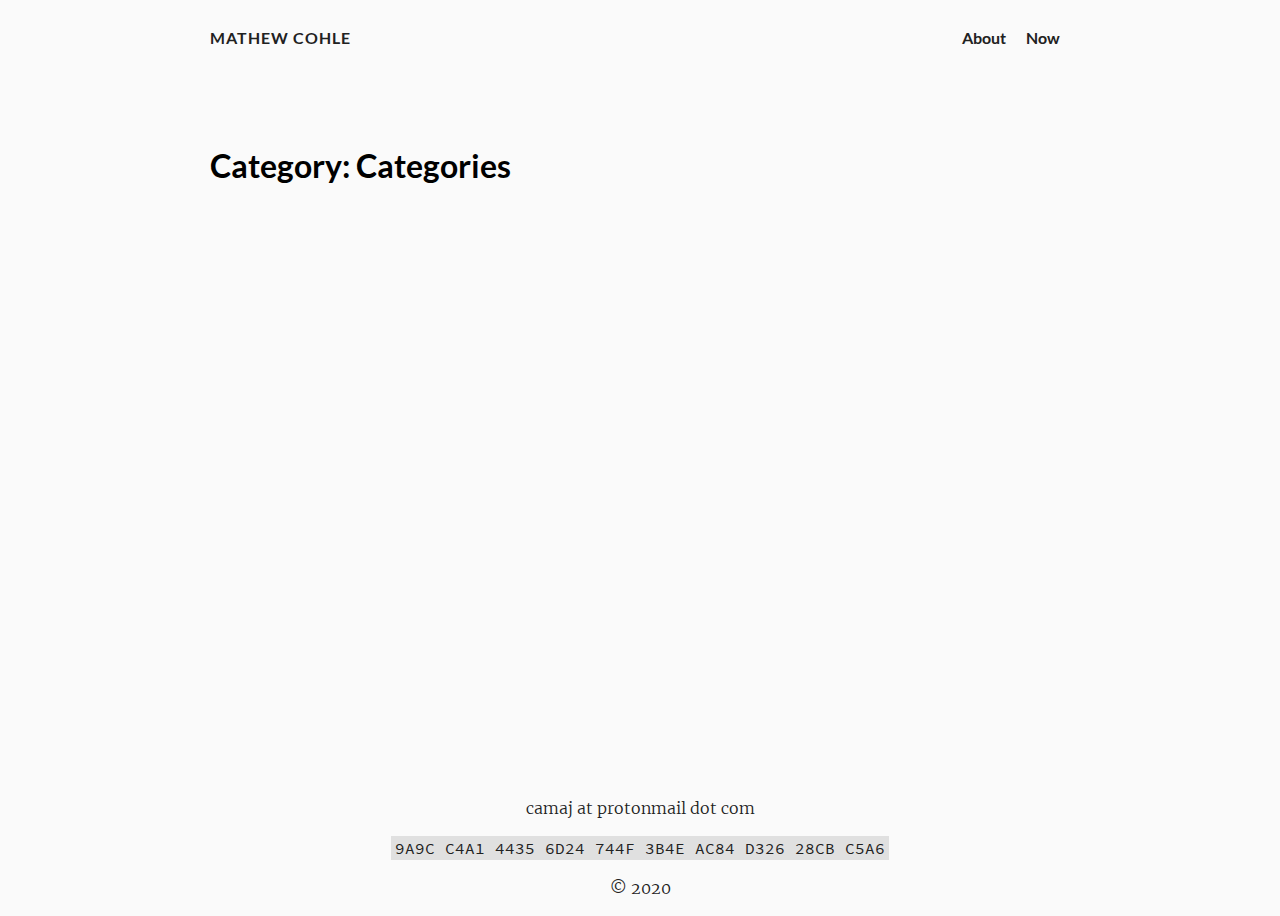
<file: categories/page/1/index.html>
<!DOCTYPE html><html><head><title>https://mathewcohle.github.io/categories/</title><link rel="canonical" href="https://mathewcohle.github.io/categories/"/><meta name="robots" content="noindex"><meta charset="utf-8" /><meta http-equiv="refresh" content="0; url=https://mathewcohle.github.io/categories/" /></head></html>
</file>
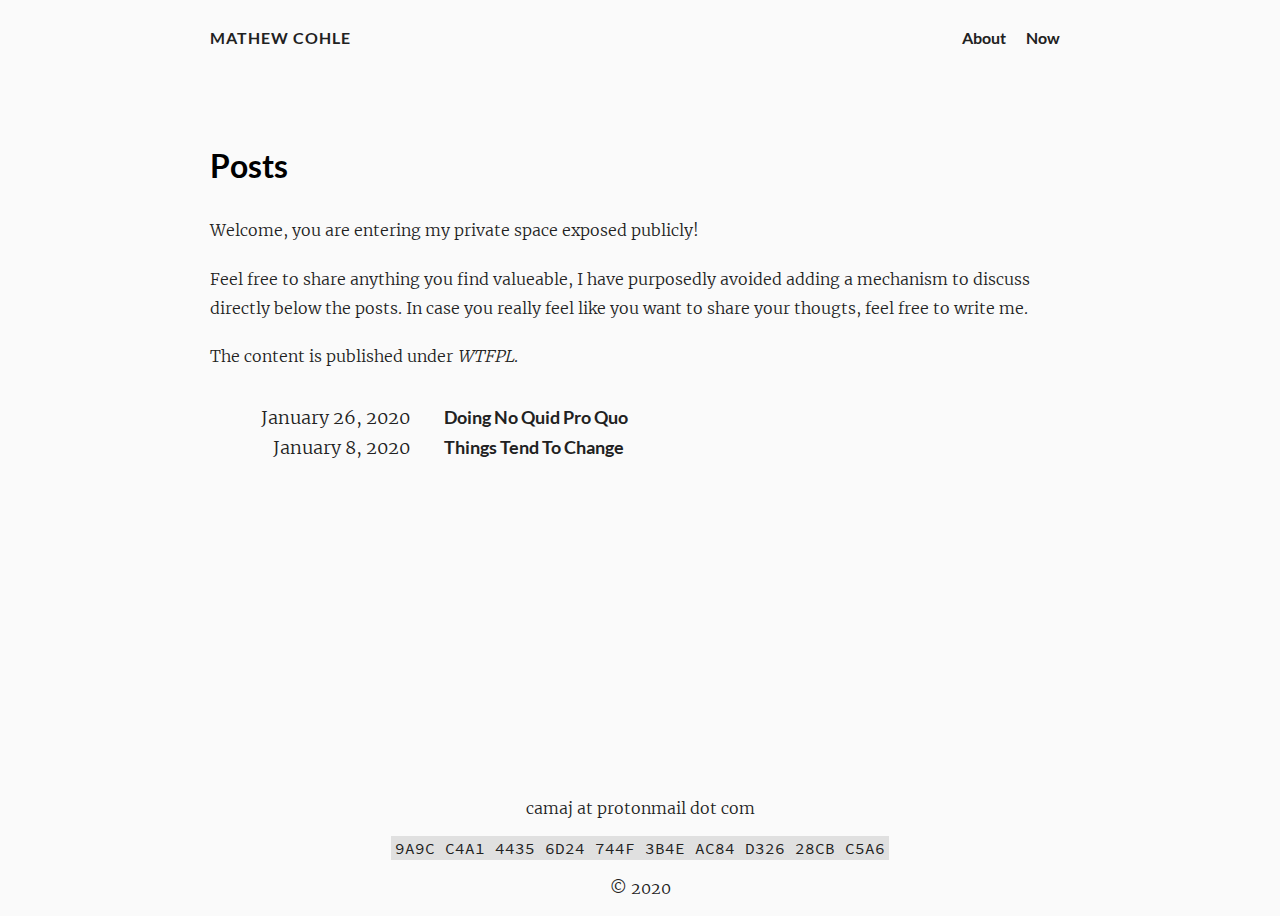
<file: posts/page/1/index.html>
<!DOCTYPE html><html><head><title>https://mathewcohle.github.io/posts/</title><link rel="canonical" href="https://mathewcohle.github.io/posts/"/><meta name="robots" content="noindex"><meta charset="utf-8" /><meta http-equiv="refresh" content="0; url=https://mathewcohle.github.io/posts/" /></head></html>
</file>
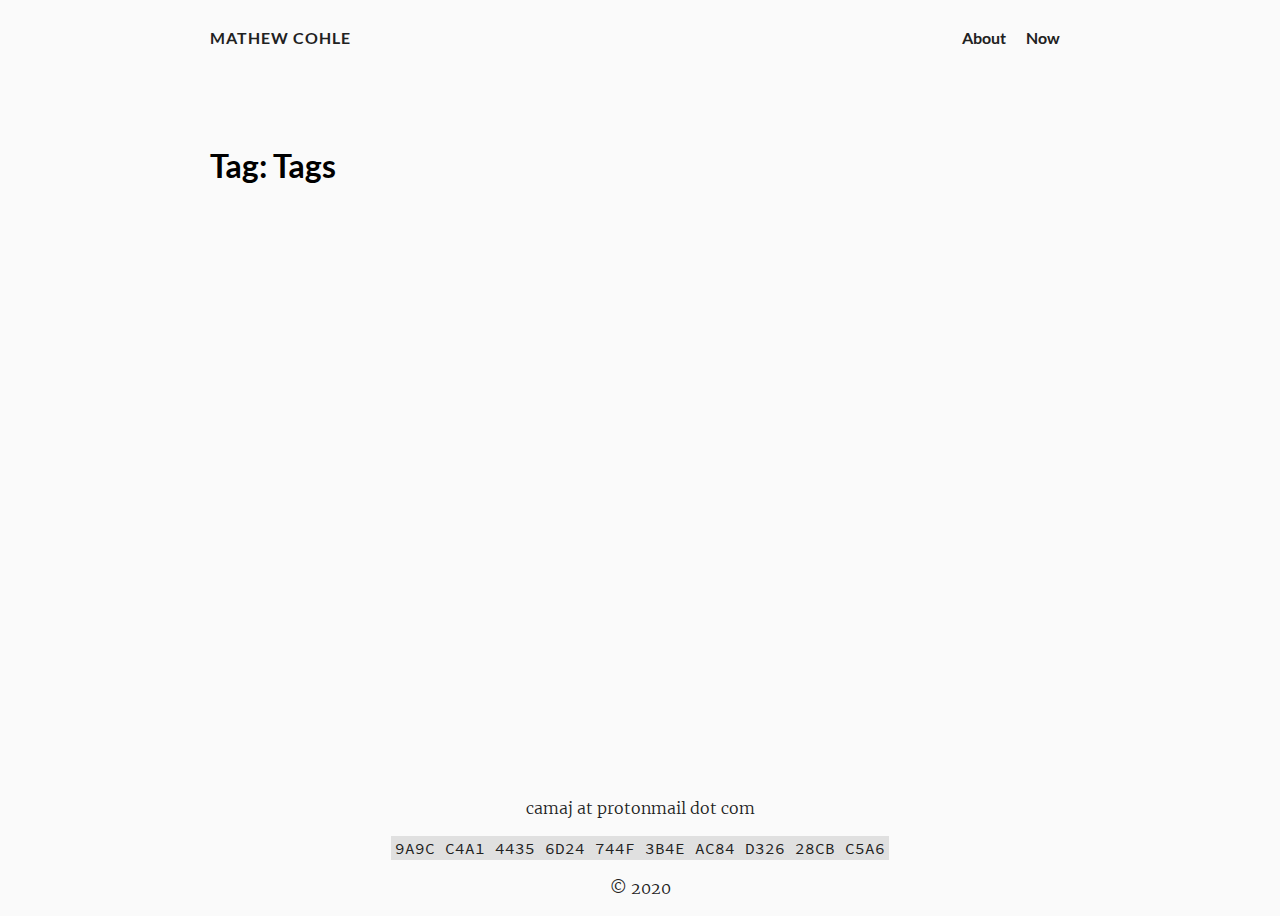
<file: tags/page/1/index.html>
<!DOCTYPE html><html><head><title>https://mathewcohle.github.io/tags/</title><link rel="canonical" href="https://mathewcohle.github.io/tags/"/><meta name="robots" content="noindex"><meta charset="utf-8" /><meta http-equiv="refresh" content="0; url=https://mathewcohle.github.io/tags/" /></head></html>
</file>
